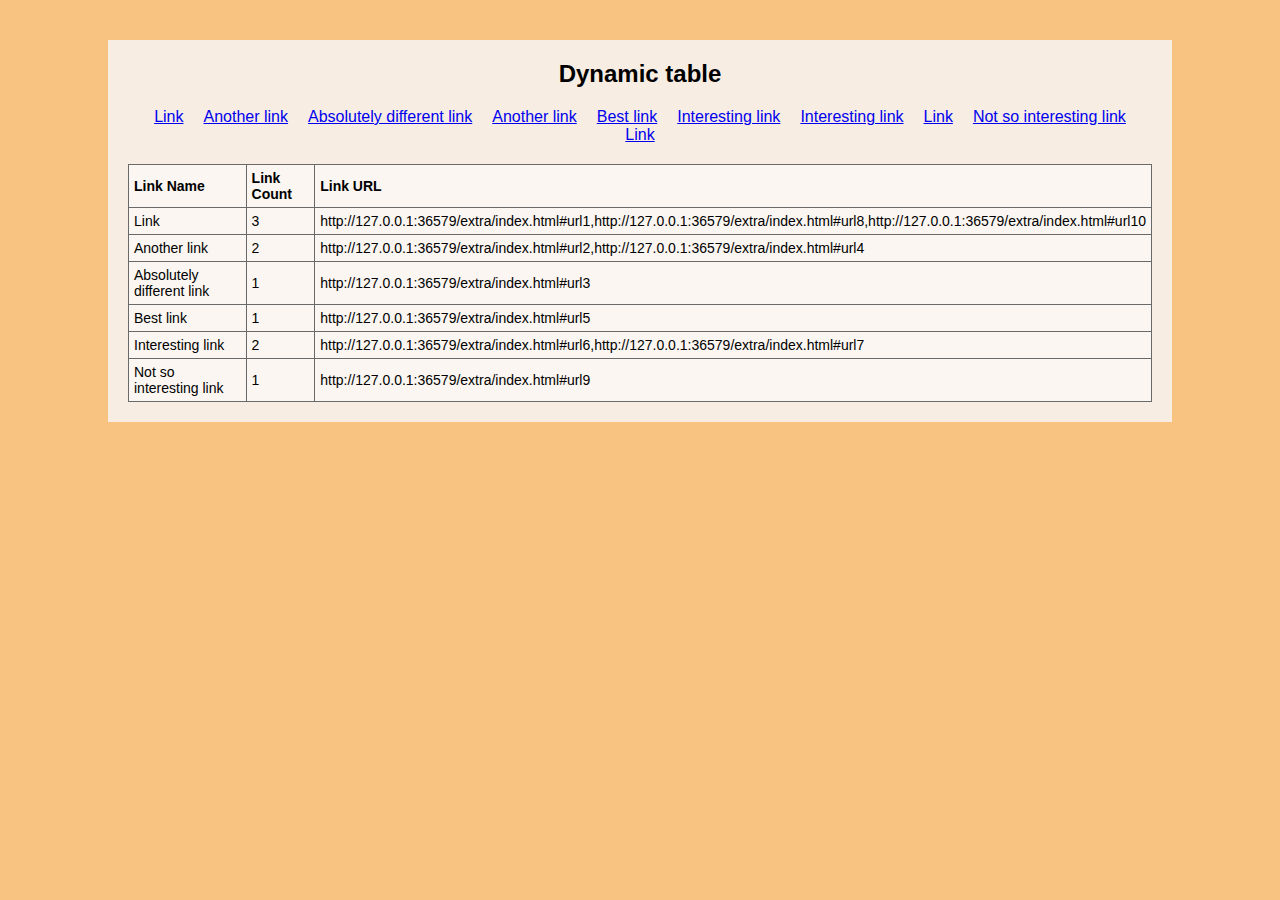
<file: extra/index.html>
<!doctype html>
<html lang="en">
<head>
  <meta charset="UTF-8">
  <meta name="viewport"
        content="width=device-width, user-scalable=no, initial-scale=1.0, maximum-scale=1.0, minimum-scale=1.0">
  <meta http-equiv="X-UA-Compatible" content="ie=edge">
  <link rel="stylesheet" href="style.css">
  <title>Document</title>
</head>
<body class="page">
<section class="content">
  <h1 class="content__title">Dynamic table</h1>
  <div class="link-container">
    <a href="#url1" class="link" id="link1">Link</a>
    <a href="#url2" class="link" id="link2">Another link</a>
    <a href="#url3" class="link" id="link3">Absolutely different link</a>
    <a href="#url4" class="link" id="link4">Another link</a>
    <a href="#url5" class="link" id="link5">Best link</a>
    <a href="#url6" class="link" id="link6">Interesting link</a>
    <a href="#url7" class="link" id="link7">Interesting link</a>
    <a href="#url8" class="link" id="link8">Link</a>
    <a href="#url9" class="link" id="link9">Not so interesting link</a>
    <a href="#url10" class="link" id="link10">Link</a>
  </div>
  <div class="table-container">
  </div>
</section>
<script src="script.js"></script>
</body>
</html>
</file>
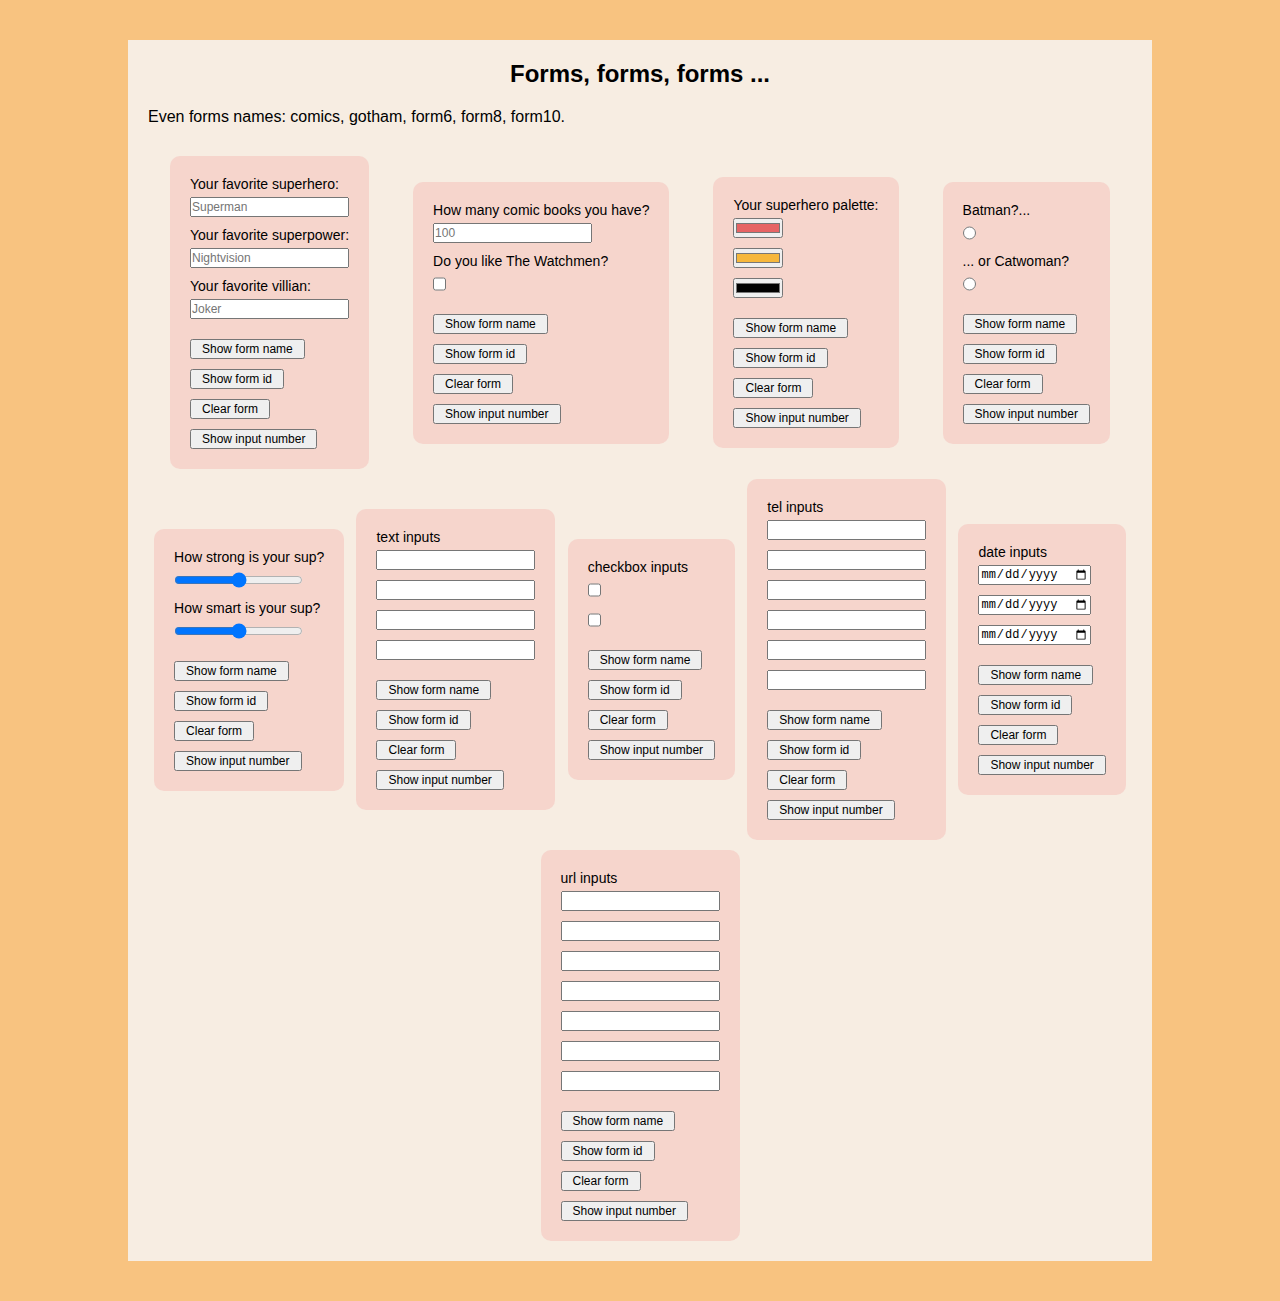
<file: forms/index.html>
<!doctype html>
<html lang="en">
<head>
  <meta charset="UTF-8">
  <meta name="viewport"
        content="width=device-width, user-scalable=no, initial-scale=1.0, maximum-scale=1.0, minimum-scale=1.0">
  <meta http-equiv="X-UA-Compatible" content="ie=edge">
  <link rel="stylesheet" href="style.css">
  <title>Forms</title>
</head>
<body class="page">
<section class="content">
  <h1 class="content__title">Forms, forms, forms ...</h1>
  <div class="content__text">
    <p>Even forms names: <span id="even-forms"></span></p>
  </div>
  <div class="content__gallery">
    <div class="content__card">
      <form class="content__form" action="" name="superhero-quiz" id="item1">
        <lable for="hero">Your favorite superhero:</lable>
        <input type="text" name="hero" id="hero" placeholder="Superman">
        <lable for="ability">Your favorite superpower:</lable>
        <input type="text" name="ability" id="ability" placeholder="Nightvision">
        <lable for="villian">Your favorite villian:</lable>
        <input type="text" name="villian" id="villian" placeholder="Joker">
        <div class="content__buttons">
          <input type="button" class="show-form-name" value="Show form name">
          <input type="button" class="host-form" value="Show form id">
          <input type="button" class="clear-form" value="Clear form">
          <input type="button" class="show-input-num" value="Show input number">
        </div>
      </form>
    </div>
    <div class="content__card">
      <form class="content__form" action="" name="comics" id="item2">
        <lable for="comix">How many comic books you have?</lable>
        <input type="number" name="comix" id="comix" placeholder="100">
        <lable for="watchmen">Do you like The Watchmen?</lable>
        <input type="checkbox" name="watchmen" id="avengers">
        <div class="content__buttons">
          <input type="button" class="show-form-name" value="Show form name">
          <input type="button" class="host-form" value="Show form id">
          <input type="button" class="clear-form" value="Clear form">
          <input type="button" class="show-input-num" value="Show input number">
        </div>
      </form>
    </div>
    <div class="content__card">
      <form class="content__form" action="" name="superhero-coloring" id="item3">
        <lable for="color">Your superhero palette:</lable>
        <input type="color" name="color" id="color1" value="#e66465">
        <input type="color" name="color" id="color2" value="#f6b73c">
        <input type="color" name="color" id="color3" value="#000000">
        <div class="content__buttons">
          <input type="button" class="show-form-name" value="Show form name">
          <input type="button" class="host-form" value="Show form id">
          <input type="button" class="clear-form" value="Clear form">
          <input type="button" class="show-input-num" value="Show input number">
        </div>
      </form>
    </div>
    <div class="content__card">
      <form class="content__form" action="" name="gotham" id="item4">
        <lable for="radio1">Batman?...</lable>
        <input type="radio" name="radio" id="" value="">
        <lable for="radio2">... or Catwoman?</lable>
        <input type="radio" name="radio" id="" value="">
        <div class="content__buttons">
          <input type="button" class="show-form-name" value="Show form name">
          <input type="button" class="host-form" value="Show form id">
          <input type="button" class="clear-form" value="Clear form">
          <input type="button" class="show-input-num" value="Show input number">
        </div>
      </form>
    </div>
    <div class="content__card">
      <form class="content__form" action="" name="form5" id="item5">
        <lable for="strength">How strong is your sup?</lable>
        <input type="range" name="strength" id="" value="">
        <lable for="smart">How smart is your sup?</lable>
        <input type="range" name="smart" id="" value="">
        <div class="content__buttons">
          <input type="button" class="show-form-name" value="Show form name">
          <input type="button" class="host-form" value="Show form id">
          <input type="button" class="clear-form" value="Clear form">
          <input type="button" class="show-input-num" value="Show input number">
        </div>
      </form>
    </div>
    <div class="content__card">
      <form class="content__form" action="" name="form6" id="item6">
        <lable for="text-input">text inputs</lable>
        <input type="text" name="text-input">
        <input type="text" name="text-input">
        <input type="text" name="text-input">
        <input type="text" name="text-input">
        <div class="content__buttons">
          <input type="button" class="show-form-name" value="Show form name">
          <input type="button" class="host-form" value="Show form id">
          <input type="button" class="clear-form" value="Clear form">
          <input type="button" class="show-input-num" value="Show input number">
        </div>
      </form>
    </div>
    <div class="content__card">
      <form class="content__form" action="" name="form7" id="item7">
        <lable for="checkbox">checkbox inputs</lable>
        <input type="checkbox" name="checkbox">
        <input type="checkbox" name="checkbox">
        <div class="content__buttons">
          <input type="button" class="show-form-name" value="Show form name">
          <input type="button" class="host-form" value="Show form id">
          <input type="button" class="clear-form" value="Clear form">
          <input type="button" class="show-input-num" value="Show input number">
        </div>
      </form>
    </div>
    <div class="content__card">
      <form class="content__form" action="" name="form8" id="item8">
        <lable for="tel">tel inputs</lable>
        <input type="tel" name="tel">
        <input type="tel" name="tel">
        <input type="tel" name="tel">
        <input type="tel" name="tel">
        <input type="tel" name="tel">
        <input type="tel" name="tel">
        <div class="content__buttons">
          <input type="button" class="show-form-name" value="Show form name">
          <input type="button" class="host-form" value="Show form id">
          <input type="button" class="clear-form" value="Clear form">
          <input type="button" class="show-input-num" value="Show input number">
        </div>
      </form>
    </div>
    <div class="content__card">
      <form class="content__form" action="" name="form9" id="item9">
        <lable for="date">date inputs</lable>
        <input type="date" name="date">
        <input type="date" name="date">
        <input type="date" name="date">
        <div class="content__buttons">
          <input type="button" class="show-form-name" value="Show form name">
          <input type="button" class="host-form" value="Show form id">
          <input type="button" class="clear-form" value="Clear form">
          <input type="button" class="show-input-num" value="Show input number">
        </div>
      </form>
    </div>
    <div class="content__card">
      <form class="content__form" action="" name="form10" id="item10">
        <lable for="url">url inputs</lable>
        <input type="url" name="url">
        <input type="url" name="url">
        <input type="url" name="url">
        <input type="url" name="url">
        <input type="url" name="url">
        <input type="url" name="url">
        <input type="url" name="url">
        <div class="content__buttons">
          <input type="button" class="show-form-name" value="Show form name">
          <input type="button" class="host-form" value="Show form id">
          <input type="button" class="clear-form" value="Clear form">
          <input type="button" class="show-input-num" value="Show input number">
        </div>
      </form>
    </div>
  </div>
</section>
<script src="script.js"></script>
</body>
</html>
</file>
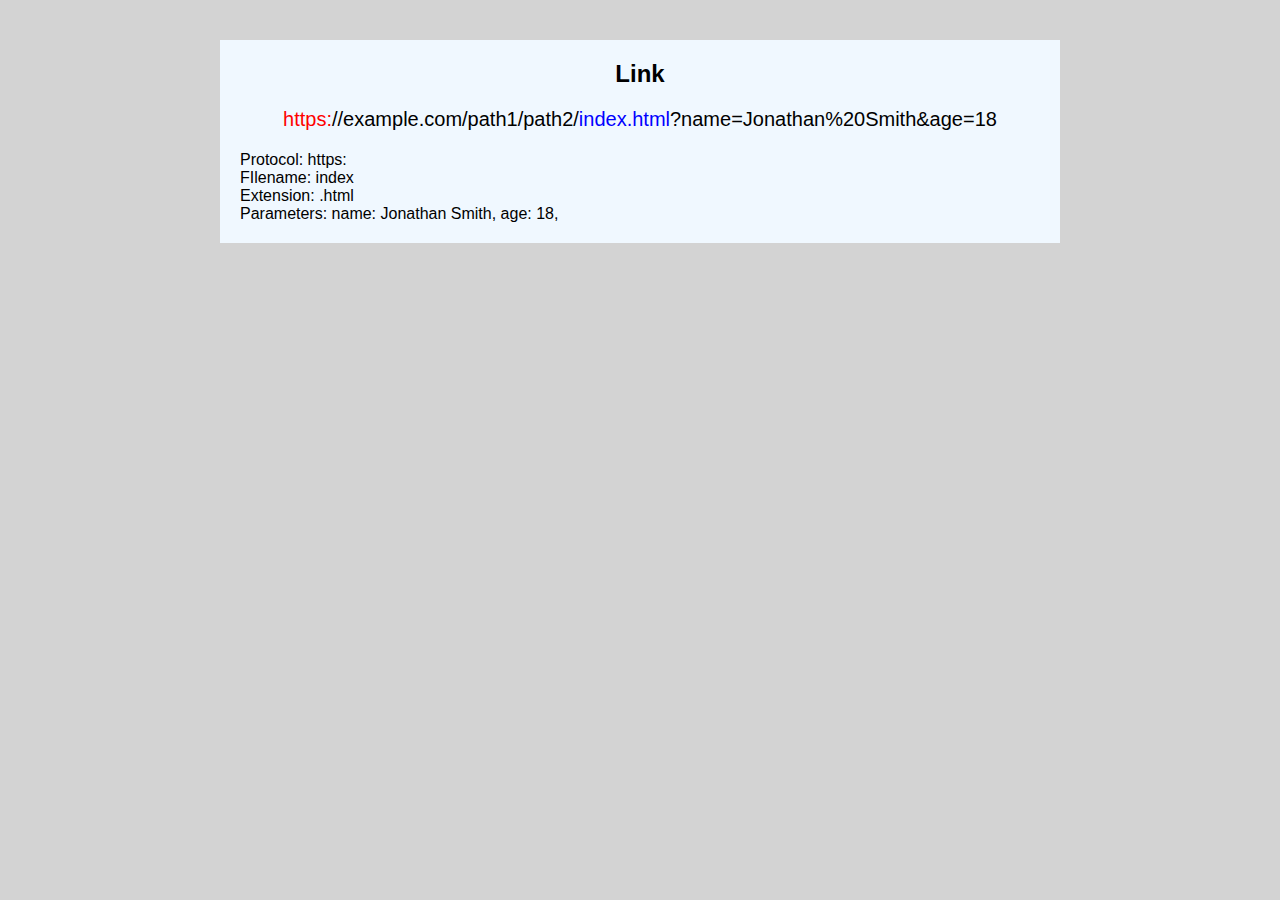
<file: url/index.html>
<!DOCTYPE html>
<html lang="en">
<head>
  <meta charset="UTF-8">
  <meta http-equiv="X-UA-Compatible" content="IE=edge">
  <meta name="viewport" content="width=device-width, initial-scale=1.0">
  <link rel="stylesheet" href="style.css">
  <title>URL Operation</title>
</head>
<body class="page">
<section class="content">
  <h1 class="title">Link</h1>
  <div class="url">
    <span id="protocol"></span>
    <span id="host"></span>
    <span id="path"></span>
    <span id="filename"></span>
    <span id="search"></span>
    <span id="hash"></span>
  </div>
  <div class="data">
    <p class="data-text">Protocol: <span id="data-protocol"></span></p>
    <p class="data-text">FIlename: <span id="data-file"></span></p>
    <p class="data-text">Extension: <span id="data-ext"></span></p>
    <p class="data-text">Parameters: <span id="data-param"></span></p>
  </div>
</section>
<script src="script.js"></script>
</body>
</html>
</file>
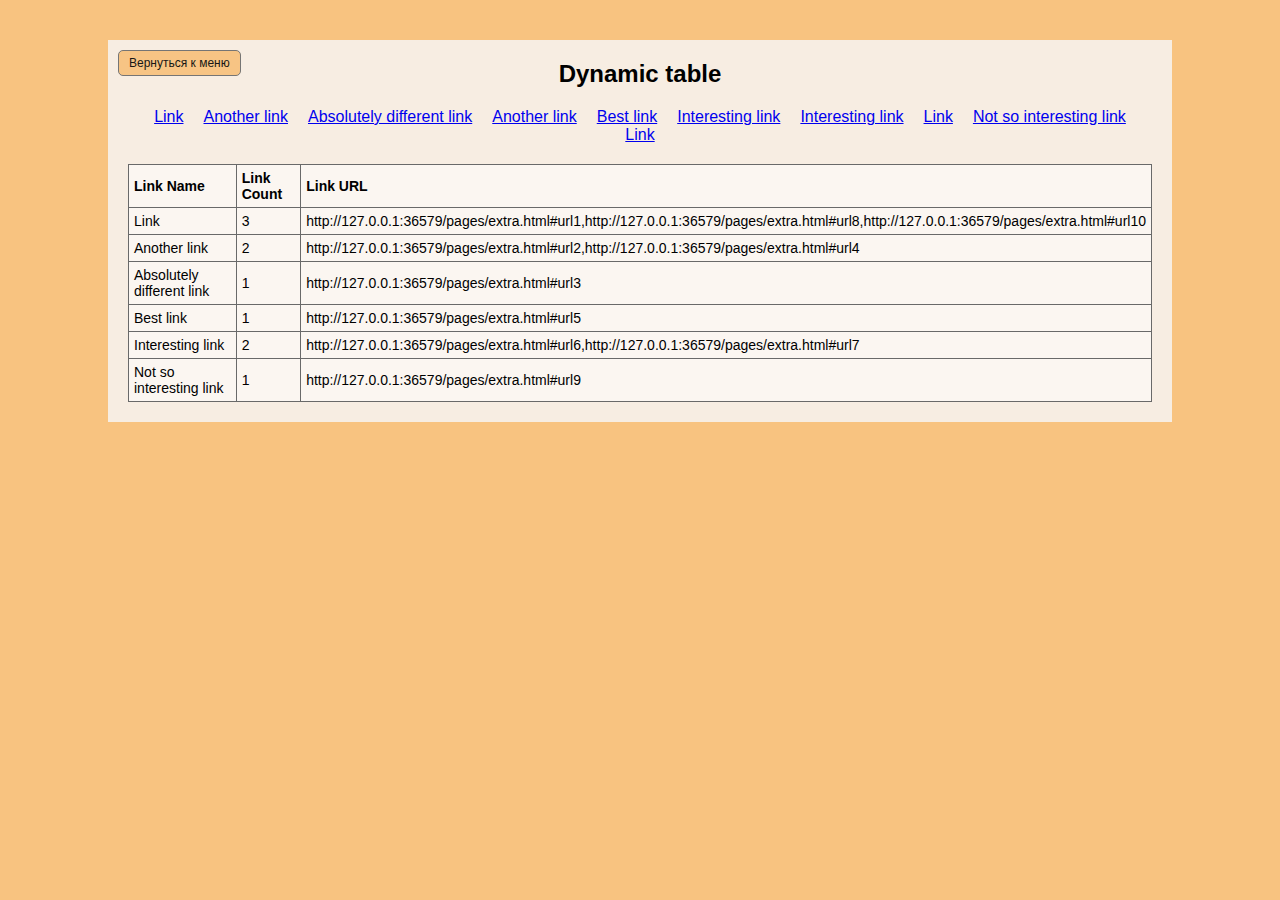
<file: pages/extra.html>
<!doctype html>
<html lang="en">
<head>
  <meta charset="UTF-8">
  <meta name="viewport"
        content="width=device-width, user-scalable=no, initial-scale=1.0, maximum-scale=1.0, minimum-scale=1.0">
  <meta http-equiv="X-UA-Compatible" content="ie=edge">
  <link rel="stylesheet" href="../styles/extra.css">
  <title>Document</title>
</head>
<body class="page">
<section class="content">
  <a class="button-link" href="../index.html">Вернуться к меню</a>
  <h1 class="content__title">Dynamic table</h1>
  <div class="link-container">
    <a href="#url1" class="link" id="link1">Link</a>
    <a href="#url2" class="link" id="link2">Another link</a>
    <a href="#url3" class="link" id="link3">Absolutely different link</a>
    <a href="#url4" class="link" id="link4">Another link</a>
    <a href="#url5" class="link" id="link5">Best link</a>
    <a href="#url6" class="link" id="link6">Interesting link</a>
    <a href="#url7" class="link" id="link7">Interesting link</a>
    <a href="#url8" class="link" id="link8">Link</a>
    <a href="#url9" class="link" id="link9">Not so interesting link</a>
    <a href="#url10" class="link" id="link10">Link</a>
  </div>
  <div class="table-container">
  </div>
</section>
<script src="../scripts/extra.js"></script>
</body>
</html>
</file>
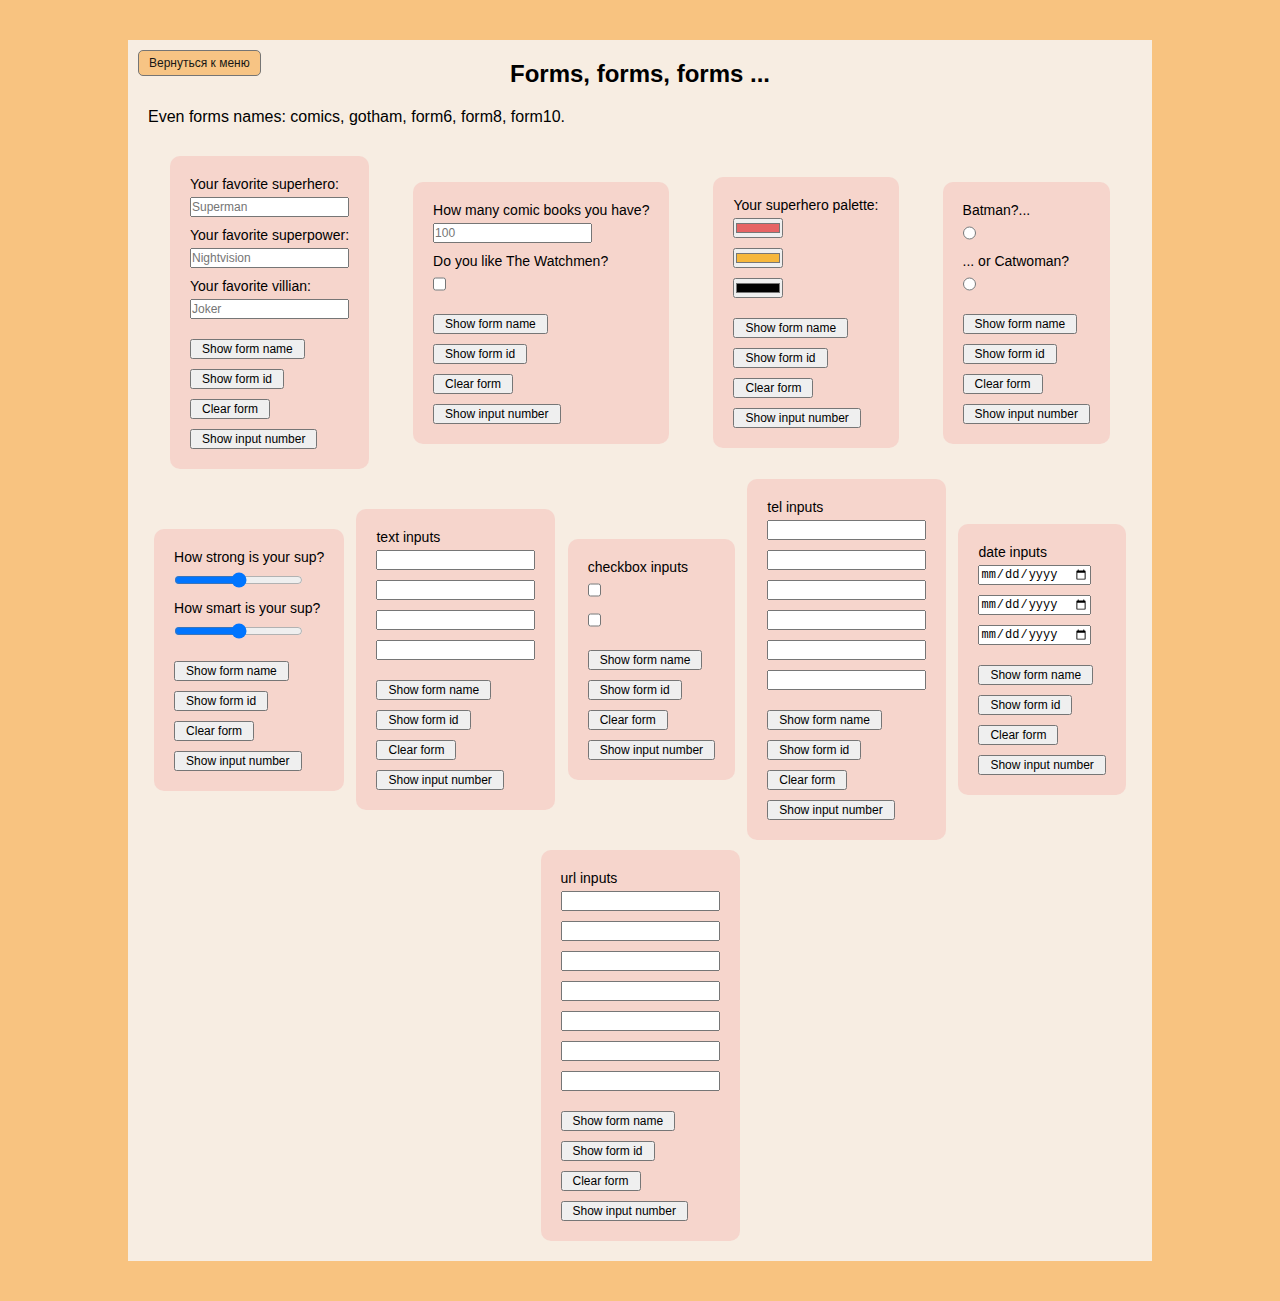
<file: pages/forms.html>
<!doctype html>
<html lang="en">
<head>
  <meta charset="UTF-8">
  <meta name="viewport"
        content="width=device-width, user-scalable=no, initial-scale=1.0, maximum-scale=1.0, minimum-scale=1.0">
  <meta http-equiv="X-UA-Compatible" content="ie=edge">
  <link rel="stylesheet" href="../styles/forms.css">
  <title>Forms</title>
</head>
<body class="page">
<section class="content">
  <a class="button-link" href="../index.html">Вернуться к меню</a>
  <h1 class="content__title">Forms, forms, forms ...</h1>
  <div class="content__text">
    <p>Even forms names: <span id="even-forms"></span></p>
  </div>
  <div class="content__gallery">
    <div class="content__card">
      <form class="content__form" action="" name="superhero-quiz" id="item1">
        <lable for="hero">Your favorite superhero:</lable>
        <input type="text" name="hero" id="hero" placeholder="Superman">
        <lable for="ability">Your favorite superpower:</lable>
        <input type="text" name="ability" id="ability" placeholder="Nightvision">
        <lable for="villian">Your favorite villian:</lable>
        <input type="text" name="villian" id="villian" placeholder="Joker">
        <div class="content__buttons">
          <input type="button" class="show-form-name" value="Show form name">
          <input type="button" class="host-form" value="Show form id">
          <input type="button" class="clear-form" value="Clear form">
          <input type="button" class="show-input-num" value="Show input number">
        </div>
      </form>
    </div>
    <div class="content__card">
      <form class="content__form" action="" name="comics" id="item2">
        <lable for="comix">How many comic books you have?</lable>
        <input type="number" name="comix" id="comix" placeholder="100">
        <lable for="watchmen">Do you like The Watchmen?</lable>
        <input type="checkbox" name="watchmen" id="avengers">
        <div class="content__buttons">
          <input type="button" class="show-form-name" value="Show form name">
          <input type="button" class="host-form" value="Show form id">
          <input type="button" class="clear-form" value="Clear form">
          <input type="button" class="show-input-num" value="Show input number">
        </div>
      </form>
    </div>
    <div class="content__card">
      <form class="content__form" action="" name="superhero-coloring" id="item3">
        <lable for="color">Your superhero palette:</lable>
        <input type="color" name="color" id="color1" value="#e66465">
        <input type="color" name="color" id="color2" value="#f6b73c">
        <input type="color" name="color" id="color3" value="#000000">
        <div class="content__buttons">
          <input type="button" class="show-form-name" value="Show form name">
          <input type="button" class="host-form" value="Show form id">
          <input type="button" class="clear-form" value="Clear form">
          <input type="button" class="show-input-num" value="Show input number">
        </div>
      </form>
    </div>
    <div class="content__card">
      <form class="content__form" action="" name="gotham" id="item4">
        <lable for="radio1">Batman?...</lable>
        <input type="radio" name="radio" value="">
        <lable for="radio2">... or Catwoman?</lable>
        <input type="radio" name="radio" value="">
        <div class="content__buttons">
          <input type="button" class="show-form-name" value="Show form name">
          <input type="button" class="host-form" value="Show form id">
          <input type="button" class="clear-form" value="Clear form">
          <input type="button" class="show-input-num" value="Show input number">
        </div>
      </form>
    </div>
    <div class="content__card">
      <form class="content__form" action="" name="form5" id="item5">
        <lable for="strength">How strong is your sup?</lable>
        <input type="range" name="strength" value="">
        <lable for="smart">How smart is your sup?</lable>
        <input type="range" name="smart" value="">
        <div class="content__buttons">
          <input type="button" class="show-form-name" value="Show form name">
          <input type="button" class="host-form" value="Show form id">
          <input type="button" class="clear-form" value="Clear form">
          <input type="button" class="show-input-num" value="Show input number">
        </div>
      </form>
    </div>
    <div class="content__card">
      <form class="content__form" action="" name="form6" id="item6">
        <lable for="text-input">text inputs</lable>
        <input type="text" name="text-input">
        <input type="text" name="text-input">
        <input type="text" name="text-input">
        <input type="text" name="text-input">
        <div class="content__buttons">
          <input type="button" class="show-form-name" value="Show form name">
          <input type="button" class="host-form" value="Show form id">
          <input type="button" class="clear-form" value="Clear form">
          <input type="button" class="show-input-num" value="Show input number">
        </div>
      </form>
    </div>
    <div class="content__card">
      <form class="content__form" action="" name="form7" id="item7">
        <lable for="checkbox">checkbox inputs</lable>
        <input type="checkbox" name="checkbox">
        <input type="checkbox" name="checkbox">
        <div class="content__buttons">
          <input type="button" class="show-form-name" value="Show form name">
          <input type="button" class="host-form" value="Show form id">
          <input type="button" class="clear-form" value="Clear form">
          <input type="button" class="show-input-num" value="Show input number">
        </div>
      </form>
    </div>
    <div class="content__card">
      <form class="content__form" action="" name="form8" id="item8">
        <lable for="tel">tel inputs</lable>
        <input type="tel" name="tel">
        <input type="tel" name="tel">
        <input type="tel" name="tel">
        <input type="tel" name="tel">
        <input type="tel" name="tel">
        <input type="tel" name="tel">
        <div class="content__buttons">
          <input type="button" class="show-form-name" value="Show form name">
          <input type="button" class="host-form" value="Show form id">
          <input type="button" class="clear-form" value="Clear form">
          <input type="button" class="show-input-num" value="Show input number">
        </div>
      </form>
    </div>
    <div class="content__card">
      <form class="content__form" action="" name="form9" id="item9">
        <lable for="date">date inputs</lable>
        <input type="date" name="date">
        <input type="date" name="date">
        <input type="date" name="date">
        <div class="content__buttons">
          <input type="button" class="show-form-name" value="Show form name">
          <input type="button" class="host-form" value="Show form id">
          <input type="button" class="clear-form" value="Clear form">
          <input type="button" class="show-input-num" value="Show input number">
        </div>
      </form>
    </div>
    <div class="content__card">
      <form class="content__form" action="" name="form10" id="item10">
        <lable for="url">url inputs</lable>
        <input type="url" name="url">
        <input type="url" name="url">
        <input type="url" name="url">
        <input type="url" name="url">
        <input type="url" name="url">
        <input type="url" name="url">
        <input type="url" name="url">
        <div class="content__buttons">
          <input type="button" class="show-form-name" value="Show form name">
          <input type="button" class="host-form" value="Show form id">
          <input type="button" class="clear-form" value="Clear form">
          <input type="button" class="show-input-num" value="Show input number">
        </div>
      </form>
    </div>
  </div>
</section>
<script src="../scripts/forms.js"></script>
</body>
</html>
</file>
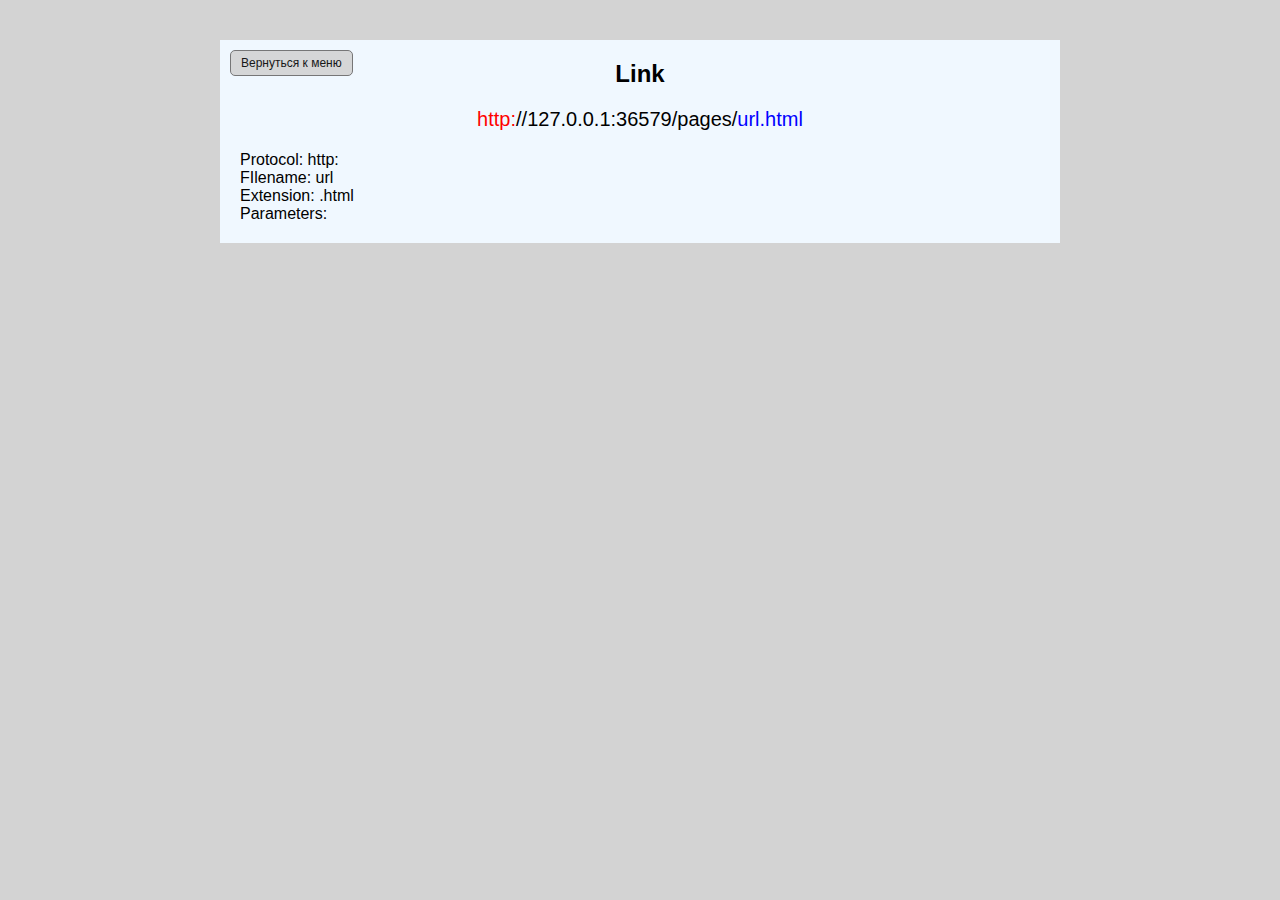
<file: pages/url.html>
<!DOCTYPE html>
<html lang="en">
<head>
  <meta charset="UTF-8">
  <meta http-equiv="X-UA-Compatible" content="IE=edge">
  <meta name="viewport" content="width=device-width, initial-scale=1.0">
  <link rel="stylesheet" href="../styles/url.css">
  <title>URL Operation</title>
</head>
<body class="page">

<section class="content">
  <a class="button-link" href="../index.html">Вернуться к меню</a>
  <h1 class="title">Link</h1>
  <div class="url">
    <span id="protocol"></span>
    <span id="host"></span>
    <span id="path"></span>
    <span id="filename"></span>
    <span id="search"></span>
    <span id="hash"></span>
  </div>
  <div class="data">
    <p class="data-text">Protocol: <span id="data-protocol"></span></p>
    <p class="data-text">FIlename: <span id="data-file"></span></p>
    <p class="data-text">Extension: <span id="data-ext"></span></p>
    <p class="data-text">Parameters: <span id="data-param"></span></p>
  </div>
</section>
<script src="../scripts/url.js"></script>
</body>
</html>
</file>
<file: extra/style.css>
* {
    margin: 0;
    padding: 0;
}

.page {
    background-color: rgba(246, 180, 96, .8);
    font-family: Arial, Helvetica, sans-serif;
    font-size: 16px;
}

.content {
    background-color: #F7EDE2;
    width: 80%;
    min-width: 800px;
    margin: 40px auto;
    padding: 20px;
}

.content__title {
    text-align: center;
    font-size: 24px;
}

.link-container {
    margin: 20px 10px;
    display: flex;
    flex-wrap: wrap;
    align-items: start;
    justify-content: center;
}

.link {
    padding: 0 10px;
}

.table-container {
    background-color: rgba(255,255,255, .5)
}

table, th, td {
    border-collapse: collapse;
    border: thin solid dimgrey;
}

th, td {
    text-align: start;
    padding: 5px;
    font-size: 14px;
}
</file>
<file: forms/style.css>
* {
    margin: 0;
    padding: 0;
    box-sizing: border-box;
    font-size: 16px;
}

.page {
    background-color: rgba(246, 180, 96, .8);
    font-family: Arial, Helvetica, sans-serif;
    font-size: 16px;
}

.content {
    background-color: #F7EDE2;
    width: 80%;
    min-width: 800px;
    margin: 40px auto;
    padding: 20px;
}

.content__title {
    text-align: center;
    font-size: 24px;
}

.content__text {
    margin: 20px 0;
}

.content__gallery {
    display: flex;
    flex-wrap: wrap;
    align-items: start;
    justify-content: space-around;
    align-items: center;

}

.content__card {
    background-color: rgba(245, 202, 195, .7);
    margin-top: 10px;
    padding: 10px 20px;
    border: solid 0px #383D3B;
    border-radius: 10px;
}

.content__form {
    margin-top: 10px;
}

.content__form lable {
    font-size: 14px;
}

.content__form input {
    font-size: 12px;
    margin-top: 5px;
    margin-bottom: 10px;
    height: 20px;
}

.content__buttons {
    margin-top: 20px;
}

.content__buttons input {
    font-size: 12px;
    margin-bottom: 10px;
    padding: 0 10px;
    height: 20px;
}

lable, input {
    display: block;
}
</file>
<file: url/style.css>
* {
  margin: 0;
  padding: 0;
}

.page {
  background-color: lightgrey;
}

.content {
  background-color: aliceblue;
  font-family:Arial, Helvetica, sans-serif;
  font-size: 0;
  width: 800px;
  margin: 40px auto;
  padding: 20px;
}

.title {
  text-align: center;
  font-size: 24px;
}

.url {
  font-weight: normal;
  position: relative;
  width: fit-content;
  margin: 20px auto 0px auto;
}

.data {
  margin-top: 20px;
  font-size: 16px;
}

.data-text span {
  font-size: 16px;
}

#protocol, #host, #path, #filename, #search, #hash {
  font-size: 20px;
}

#protocol {
  color: red;
}

#filename {
  color: blue;
}
</file>
<file: styles/extra.css>
@import "button.css";

.button-link {
    background-color: rgba(246, 180, 96, .8);
}

* {
    margin: 0;
    padding: 0;
}

.page {
    background-color: rgba(246, 180, 96, .8);
    font-family: Arial, Helvetica, sans-serif;
    font-size: 16px;
}

.content {
    position: relative;
    background-color: #F7EDE2;
    width: 80%;
    min-width: 800px;
    margin: 40px auto;
    padding: 20px;
}

.content__title {
    text-align: center;
    font-size: 24px;
}

.link-container {
    margin: 20px 10px;
    display: flex;
    flex-wrap: wrap;
    align-items: start;
    justify-content: center;
}

.link {
    padding: 0 10px;
}

.table-container {
    background-color: rgba(255,255,255, .5)
}

table, th, td {
    border-collapse: collapse;
    border: thin solid dimgrey;
}

th, td {
    text-align: start;
    padding: 5px;
    font-size: 14px;
}
</file>
<file: styles/forms.css>
@import "button.css";

.button-link {
    background-color: rgba(246, 180, 96, .8);
}

* {
    margin: 0;
    padding: 0;
    box-sizing: border-box;
    font-size: 16px;
}

.page {
    background-color: rgba(246, 180, 96, .8);
    font-family: Arial, Helvetica, sans-serif;
    font-size: 16px;
}

.content {
    position: relative;
    background-color: #F7EDE2;
    width: 80%;
    min-width: 800px;
    margin: 40px auto;
    padding: 20px;
}

.content__title {
    text-align: center;
    font-size: 24px;
}

.content__text {
    margin: 20px 0;
}

.content__gallery {
    display: flex;
    flex-wrap: wrap;
    justify-content: space-around;
    align-items: center;

}

.content__card {
    background-color: rgba(245, 202, 195, .7);
    margin-top: 10px;
    padding: 10px 20px;
    border: solid 0 #383D3B;
    border-radius: 10px;
}

.content__form {
    margin-top: 10px;
}

.content__form lable {
    font-size: 14px;
}

.content__form input {
    font-size: 12px;
    margin-top: 5px;
    margin-bottom: 10px;
    height: 20px;
}

.content__buttons {
    margin-top: 20px;
}

.content__buttons input {
    font-size: 12px;
    margin-bottom: 10px;
    padding: 0 10px;
    height: 20px;
}

lable, input {
    display: block;
}
</file>
<file: styles/url.css>
@import "button.css";

.button-link {
  background-color: lightgrey;
}

* {
  margin: 0;
  padding: 0;
}

.page {
  background-color: lightgrey;
}

.content {
  position: relative;
  background-color: aliceblue;
  font-family:Arial, Helvetica, sans-serif;
  font-size: 0;
  width: 800px;
  margin: 40px auto;
  padding: 20px;
}

.title {
  text-align: center;
  font-size: 24px;
}

.url {
  font-weight: normal;
  position: relative;
  width: fit-content;
  margin: 20px auto 0 auto;
}

.data {
  margin-top: 20px;
  font-size: 16px;
}

.data-text span {
  font-size: 16px;
}

#protocol, #host, #path, #filename, #search, #hash {
  font-size: 20px;
}

#protocol {
  color: red;
}

#filename {
  color: blue;
}
</file>
